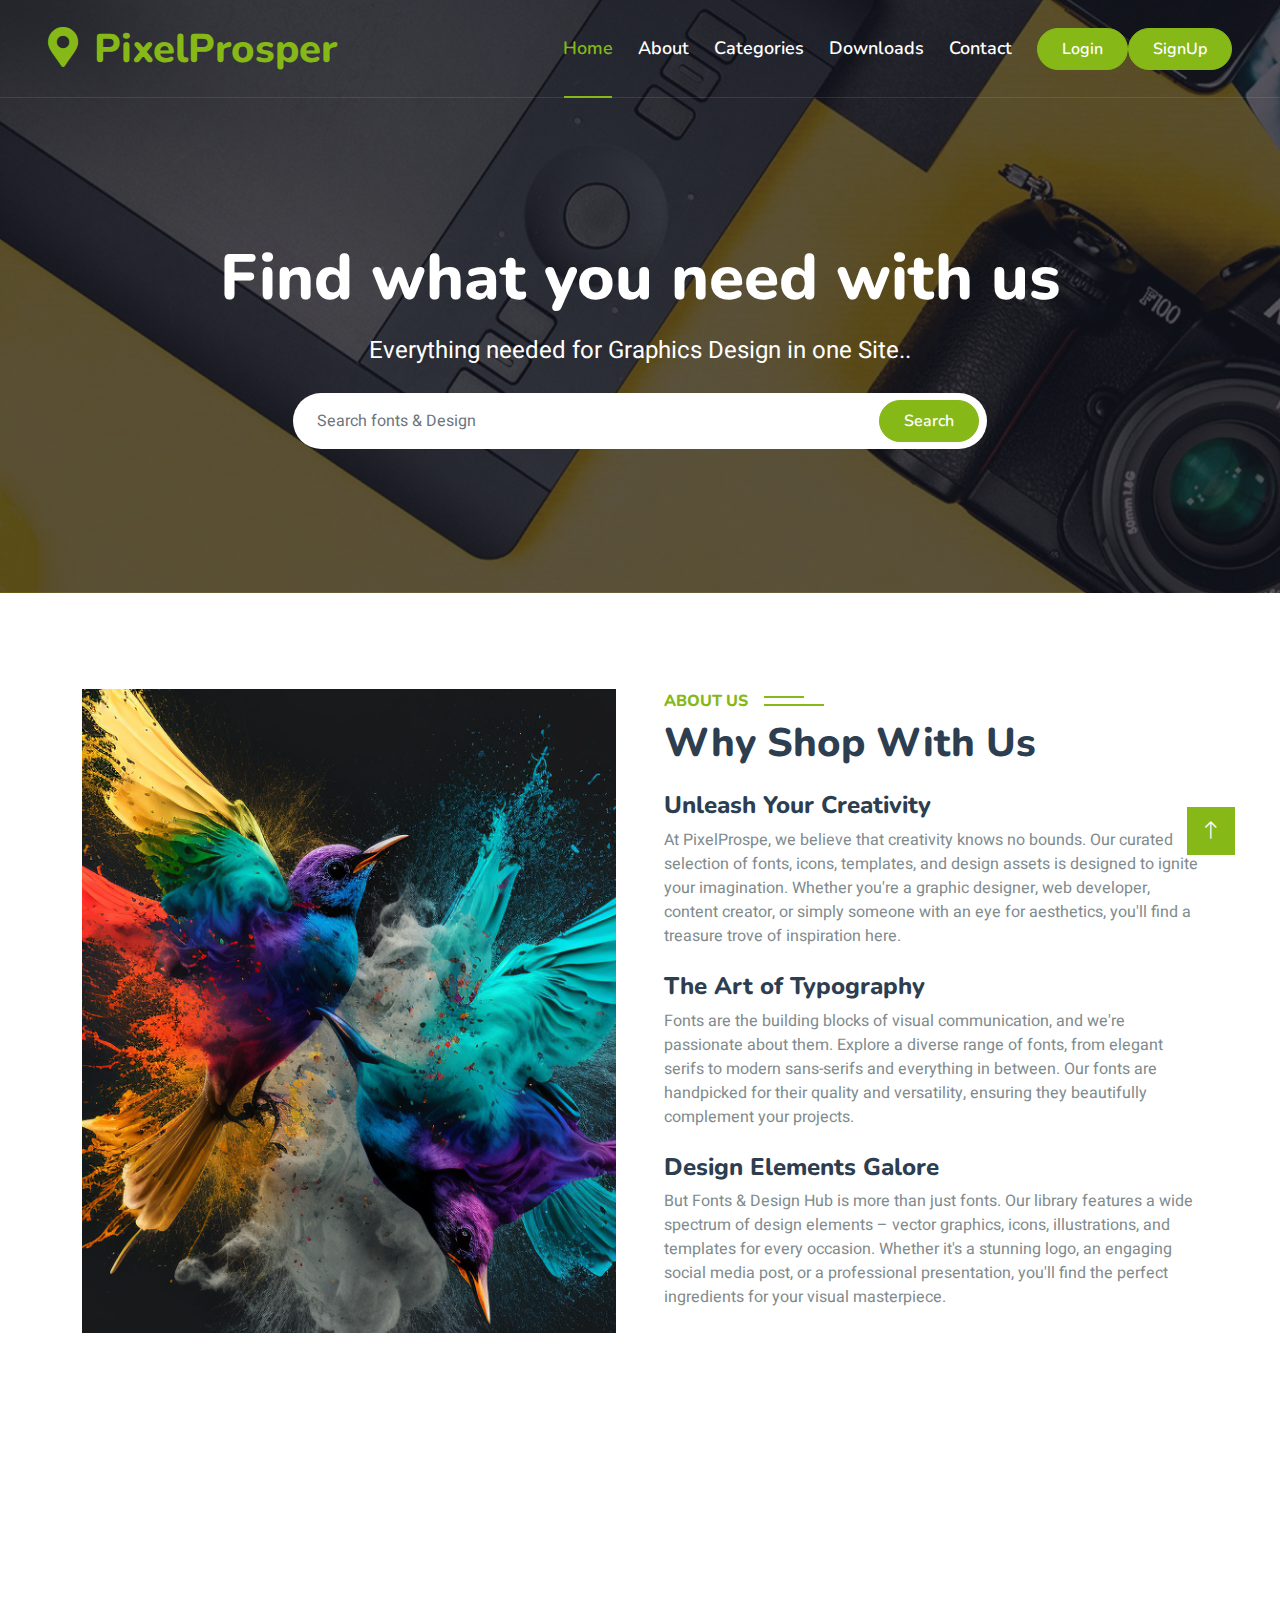
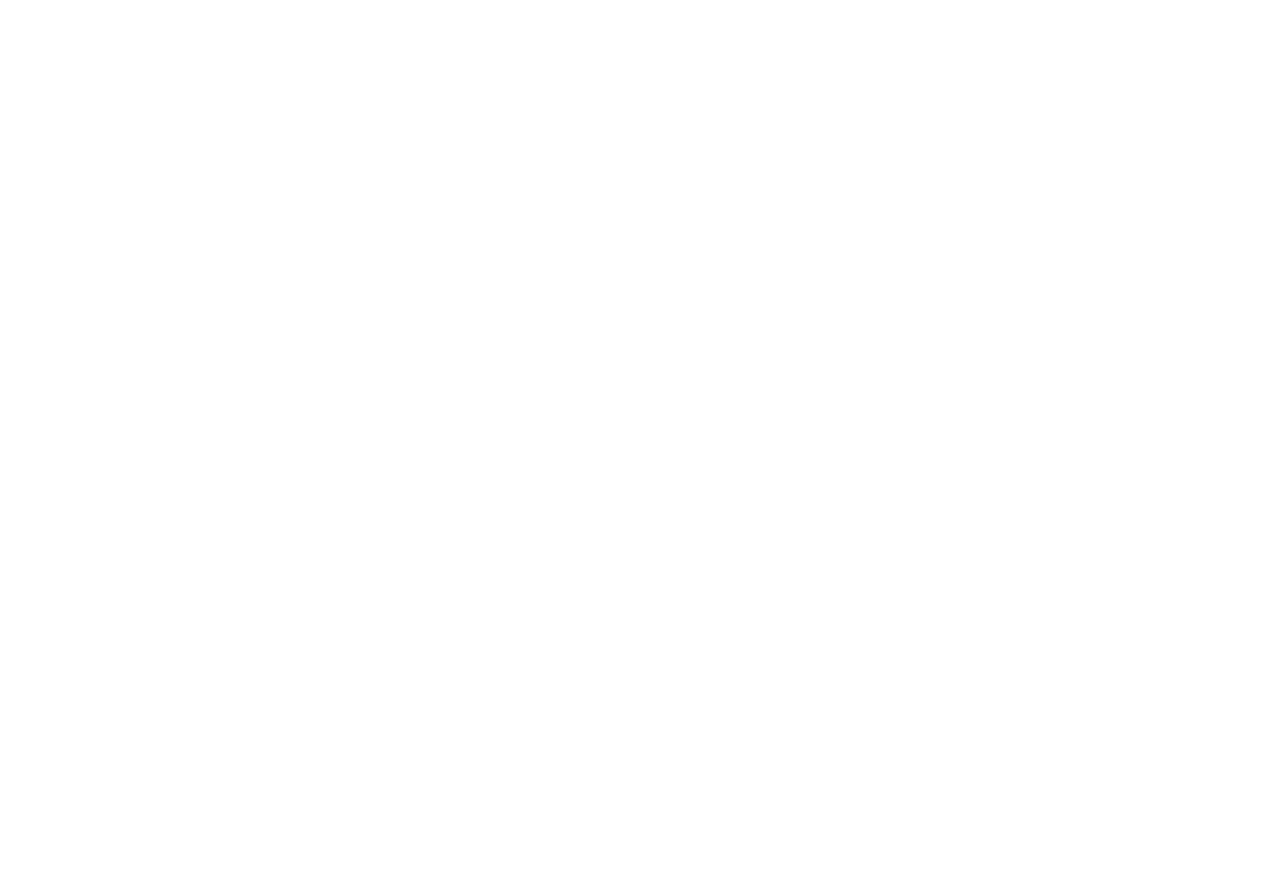
<file: Pixelprosper/Pixelprosper/about.html>
<!DOCTYPE html>
<html lang="en">

<head>
    <meta charset="utf-8">
    <title>PixelProsper</title>
    <meta content="width=device-width, initial-scale=1.0" name="viewport">
    <meta content="" name="keywords">
    <meta content="" name="description">

    <!-- Favicon -->
    <link href="img/favicon.ico" rel="icon">

    <!-- Google Web Fonts -->
    <link rel="preconnect" href="https://fonts.googleapis.com">
    <link rel="preconnect" href="https://fonts.gstatic.com" crossorigin>
    <link href="https://fonts.googleapis.com/css2?family=Heebo:wght@400;500;600&family=Nunito:wght@600;700;800&display=swap" rel="stylesheet">

    <!-- Icon Font Stylesheet -->
    <link href="https://cdnjs.cloudflare.com/ajax/libs/font-awesome/5.10.0/css/all.min.css" rel="stylesheet">
    <link href="https://cdn.jsdelivr.net/npm/bootstrap-icons@1.4.1/font/bootstrap-icons.css" rel="stylesheet">

    <!-- Libraries Stylesheet -->
    <link href="lib/animate/animate.min.css" rel="stylesheet">
    <link href="lib/owlcarousel/assets/owl.carousel.min.css" rel="stylesheet">
    <link href="lib/tempusdominus/css/tempusdominus-bootstrap-4.min.css" rel="stylesheet" />

    <!--Bootstrap Stylesheet -->
    <link href="css/bootstrap.min.css" rel="stylesheet">

    <!--Stylesheet -->
    <link href="css/style.css" rel="stylesheet">
</head>

<body>
    <!-- Spinner Start -->
    <div id="spinner" class="show bg-white position-fixed translate-middle w-100 vh-100 top-50 start-50 d-flex align-items-center justify-content-center">
        <div class="spinner-border text-primary" style="width: 3rem; height: 3rem;" role="status">
            <span class="sr-only">Loading...</span>
        </div>
    </div>
    <!-- Spinner End -->


       <!-- Navbar & Hero Start -->
       <div class="container-fluid position-relative p-0">
        <nav class="navbar navbar-expand-lg navbar-light px-4 px-lg-5 py-3 py-lg-0">
            <a href="index.html" class="navbar-brand p-0">
                <h1 class="text-primary m-0"><i class="fa fa-map-marker-alt me-3"></i>PixelProsper</h1>
                <!-- <img src="img/logo.png" alt="Logo"> -->
            </a>
            <button class="navbar-toggler" type="button" data-bs-toggle="collapse" data-bs-target="#navbarCollapse">
                <span class="fa fa-bars"></span>
            </button>
            <div class="collapse navbar-collapse" id="navbarCollapse">
                <div class="navbar-nav ms-auto py-0">
                    <a href="index.html" class="nav-item nav-link active">Home</a>
                    <a href="about.html" class="nav-item nav-link">About</a>
                    <a href="service.html" class="nav-item nav-link">Categories</a>
                    <a href="booking.html" class="nav-item nav-link">Downloads</a>
                    <a href="team.html" class="nav-item nav-link">Contact</a>
                </div>
                <a href="login.html" class="btn btn-primary rounded-pill py-2 px-4">Login</a>
                <a href="signup.html" class="btn btn-primary rounded-pill py-2 px-4">SignUp</a>
            </div>
        </nav>

        <div class="container-fluid bg-primary py-5 mb-5 hero-header">
            <div class="container py-5">
                <div class="row justify-content-center py-5">
                    <div class="col-lg-10 pt-lg-5 mt-lg-5 text-center">
                        <h1 class="display-3 text-white mb-3 animated slideInDown">Find what you need with us</h1>
                        <p class="fs-4 text-white mb-4 animated slideInDown">Everything needed for Graphics Design in one Site..</p>
                        <div class="position-relative w-75 mx-auto animated slideInDown">
                            <input class="form-control border-0 rounded-pill w-100 py-3 ps-4 pe-5" type="text" placeholder="Search fonts & Design">
                            <button type="button" class="btn btn-primary rounded-pill py-2 px-4 position-absolute top-0 end-0 me-2" style="margin-top: 7px;">Search</button>
                        </div>
                    </div>
                </div>
            </div>
        </div>
    </div>
    <!-- Navbar & Hero End -->

    <!-- About Start -->
    <div class="container-xxl py-5">
        <div class="container">
            <div class="row g-5">
                <div class="col-lg-6 wow fadeInUp" data-wow-delay="0.1s" style="min-height: 400px;">
                    <div class="position-relative h-100">
                        <img class="img-fluid position-absolute w-100 h-100" src="img/aboutus.png" alt="" style="object-fit: cover;">
                    </div>
                </div>
                <div class="col-lg-6 wow fadeInUp" data-wow-delay="0.3s">
                    <h6 class="section-title bg-white text-start text-primary pe-3">About Us</h6>
                    <h1 class="mb-4">Why Shop With Us</h1>

                    <h4>Unleash Your Creativity</h4>
                    <p class="mb-4">At PixelProspe, we believe that creativity knows no bounds. 
                        Our curated selection of fonts, icons, templates, and design assets is designed to ignite your imagination. 
                        Whether you're a graphic designer, web developer, content creator, or simply someone with an eye for aesthetics, 
                        you'll find a treasure trove of inspiration here.</p>

                    <h4>The Art of Typography</h4>
                    <p class="mb-4">Fonts are the building blocks of visual communication, and we're passionate about them. Explore a diverse range of fonts, 
                        from elegant serifs to modern sans-serifs and everything in between. Our fonts are handpicked for their quality and versatility, 
                        ensuring they beautifully complement your projects.</p>

                    <h4>Design Elements Galore</h4>
                    <p class="mb-4">But Fonts & Design Hub is more than just fonts. 
                        Our library features a wide spectrum of design elements – vector graphics, icons, illustrations, and templates for every occasion. 
                        Whether it's a stunning logo, an engaging social media post, or a professional presentation, 
                        you'll find the perfect ingredients for your visual masterpiece.</p>
                    
                </div>
            </div>
        </div>
    </div>
    <!-- About End -->


    <!-- Team Start -->
    <div class="container-xxl py-5">
        <div class="container">
            <div class="text-center wow fadeInUp" data-wow-delay="0.1s">
                <h6 class="section-title bg-white text-center text-primary px-3">PixelProspe Guide</h6>
                <h1 class="mb-5">Meet Our Guide</h1>
            </div>
            <div class="row g-4">
                <div class="col-lg-3 col-md-6 wow fadeInUp" data-wow-delay="0.1s">
                    <div class="team-item">
                        <div class="overflow-hidden">
                            <img class="img-fluid" src="img/team-5.jpg" alt="">
                        </div>
                        <div class="position-relative d-flex justify-content-center" style="margin-top: -19px;">
                            <a class="btn btn-square mx-1" href=""><i class="fab fa-facebook-f"></i></a>
                            <a class="btn btn-square mx-1" href=""><i class="fab fa-twitter"></i></a>
                            <a class="btn btn-square mx-1" href=""><i class="fab fa-instagram"></i></a>
                        </div>
                        <div class="text-center p-4">
                            <h5 class="mb-0">Niroshan Kasthuriarachchi</h5>
                            <small>Fonts Maker</small>
                        </div>
                    </div>
                </div>
                <div class="col-lg-3 col-md-6 wow fadeInUp" data-wow-delay="0.3s">
                    <div class="team-item">
                        <div class="overflow-hidden">
                            <img class="img-fluid" src="img/team-2.jpg" alt="">
                        </div>
                        <div class="position-relative d-flex justify-content-center" style="margin-top: -19px;">
                            <a class="btn btn-square mx-1" href=""><i class="fab fa-facebook-f"></i></a>
                            <a class="btn btn-square mx-1" href=""><i class="fab fa-twitter"></i></a>
                            <a class="btn btn-square mx-1" href=""><i class="fab fa-instagram"></i></a>
                        </div>
                        <div class="text-center p-4">
                            <h5 class="mb-0">Hansika Rajakaruna</h5>
                            <small>Content Write</small>
                        </div>
                    </div>
                </div>
                <div class="col-lg-3 col-md-6 wow fadeInUp" data-wow-delay="0.5s">
                    <div class="team-item">
                        <div class="overflow-hidden">
                            <img class="img-fluid" src="img/team-3.jpg" alt="">
                        </div>
                        <div class="position-relative d-flex justify-content-center" style="margin-top: -19px;">
                            <a class="btn btn-square mx-1" href=""><i class="fab fa-facebook-f"></i></a>
                            <a class="btn btn-square mx-1" href=""><i class="fab fa-twitter"></i></a>
                            <a class="btn btn-square mx-1" href=""><i class="fab fa-instagram"></i></a>
                        </div>
                        <div class="text-center p-4">
                            <h5 class="mb-0">Uditha Gaweeshana</h5>
                            <small>Professional Photographer</small>
                        </div>
                    </div>
                </div>
                <div class="col-lg-3 col-md-6 wow fadeInUp" data-wow-delay="0.7s">
                    <div class="team-item">
                        <div class="overflow-hidden">
                            <img class="img-fluid" src="img/team-6.jpg" alt="">
                        </div>
                        <div class="position-relative d-flex justify-content-center" style="margin-top: -19px;">
                            <a class="btn btn-square mx-1" href=""><i class="fab fa-facebook-f"></i></a>
                            <a class="btn btn-square mx-1" href=""><i class="fab fa-twitter"></i></a>
                            <a class="btn btn-square mx-1" href=""><i class="fab fa-instagram"></i></a>
                        </div>
                        <div class="text-center p-4">
                            <h5 class="mb-0">Sachintha Randula</h5>
                            <small>Software Developer</small>
                        </div>
                    </div>
                </div>
            </div>
        </div>
    </div>
    <!-- Team End -->
        

    <!-- Footer Start -->
    <div class="container-fluid bg-dark text-light footer pt-5 mt-5 wow fadeIn" data-wow-delay="0.1s">
        <div class="container py-5">
            <div class="row g-5">
                <div class="col-lg-3 col-md-6">
                    <h4 class="text-white mb-3">Company</h4>
                    <a class="btn btn-link" href="">About Us</a>
                    <a class="btn btn-link" href="">Contact Us</a>
                    <a class="btn btn-link" href="">Privacy Policy</a>
                    <a class="btn btn-link" href="">Terms & Condition</a>
                    <a class="btn btn-link" href="">FAQs & Help</a>
                </div>
                <div class="col-lg-3 col-md-6">
                    <h4 class="text-white mb-3">Contact</h4>
                    <p class="mb-2"><i class="fa fa-map-marker-alt me-3"></i>UWU, Passara Road,Badulla, Srilanka</p>
                    <p class="mb-2"><i class="fa fa-phone-alt me-3"></i>+94 70236985</p>
                    <p class="mb-2"><i class="fa fa-envelope me-3"></i>ict21000@std.uwu.sc.com</p>
                    <div class="d-flex pt-2">
                        <a class="btn btn-outline-light btn-social" href=""><i class="fab fa-twitter"></i></a>
                        <a class="btn btn-outline-light btn-social" href=""><i class="fab fa-facebook-f"></i></a>
                        <a class="btn btn-outline-light btn-social" href=""><i class="fab fa-youtube"></i></a>
                        <a class="btn btn-outline-light btn-social" href=""><i class="fab fa-linkedin-in"></i></a>
                    </div>
                </div>
                <div class="col-lg-3 col-md-6">
                    <h4 class="text-white mb-3">Gallery</h4>
                    <div class="row g-2 pt-2">
                        <div class="col-4">
                            <img class="img-fluid bg-light p-1" src="img/p5.png" alt="">
                        </div>
                        <div class="col-4">
                            <img class="img-fluid bg-light p-1" src="img/p8.png" alt="">
                        </div>
                        <div class="col-4">
                            <img class="img-fluid bg-light p-1" src="img/f3.png" alt="">
                        </div>
                        <div class="col-4">
                            <img class="img-fluid bg-light p-1" src="img/about.jpg" alt="">
                        </div>
                        <div class="col-4">
                            <img class="img-fluid bg-light p-1" src="img/f12.png" alt="">
                        </div>
                        <div class="col-4">
                            <img class="img-fluid bg-light p-1" src="img/booking.jpg" alt="">
                        </div>
                    </div>
                </div>
                <div class="col-lg-3 col-md-6">
                    <h4 class="text-white mb-3">Newsletter</h4>
                    <p>Stay Informed, Stay Inspired, and Stay Connected. Our newsletter is your gateway to a world of knowledge and creativity.</p>
                    <div class="position-relative mx-auto" style="max-width: 400px;">
                        <input class="form-control border-primary w-100 py-3 ps-4 pe-5" type="text" placeholder="Your email">
                        <button type="button" class="btn btn-primary py-2 position-absolute top-0 end-0 mt-2 me-2">SignUp</button>
                    </div>
                </div>
            </div>
        </div>
        <div class="container">
            <div class="copyright">
                <div class="row">
                    <div class="col-md-6 text-center text-md-start mb-3 mb-md-0">
                        &copy; <a class="border-bottom" href="#">PixelProspe</a>, All Right Reserved.

                        
                        Designed By <a class="border-bottom" href="https://web.facebook.com/profile.php?id=100004334747829">AEA</a>
                    </div>
                    <div class="col-md-6 text-center text-md-end">
                        <div class="footer-menu">
                            <a href="">Home</a>
                            <a href="">Cookies</a>
                            <a href="">Help</a>
                            <a href="">FQAs</a>
                        </div>
                    </div>
                </div>
            </div>
        </div>
    </div>
    <!-- Footer End -->


    <!-- Back to Top -->
    <a href="#" class="btn btn-lg btn-primary btn-lg-square back-to-top"><i class="bi bi-arrow-up"></i></a>


    <!-- JavaScript Libraries -->
    <script src="https://code.jquery.com/jquery-3.4.1.min.js"></script>
    <script src="https://cdn.jsdelivr.net/npm/bootstrap@5.0.0/dist/js/bootstrap.bundle.min.js"></script>
    <script src="lib/wow/wow.min.js"></script>
    <script src="lib/easing/easing.min.js"></script>
    <script src="lib/waypoints/waypoints.min.js"></script>
    <script src="lib/owlcarousel/owl.carousel.min.js"></script>
    <script src="lib/tempusdominus/js/moment.min.js"></script>
    <script src="lib/tempusdominus/js/moment-timezone.min.js"></script>
    <script src="lib/tempusdominus/js/tempusdominus-bootstrap-4.min.js"></script>

    <!--Javascript -->
    <script src="js/main.js"></script>
</body>

</html>
</file>
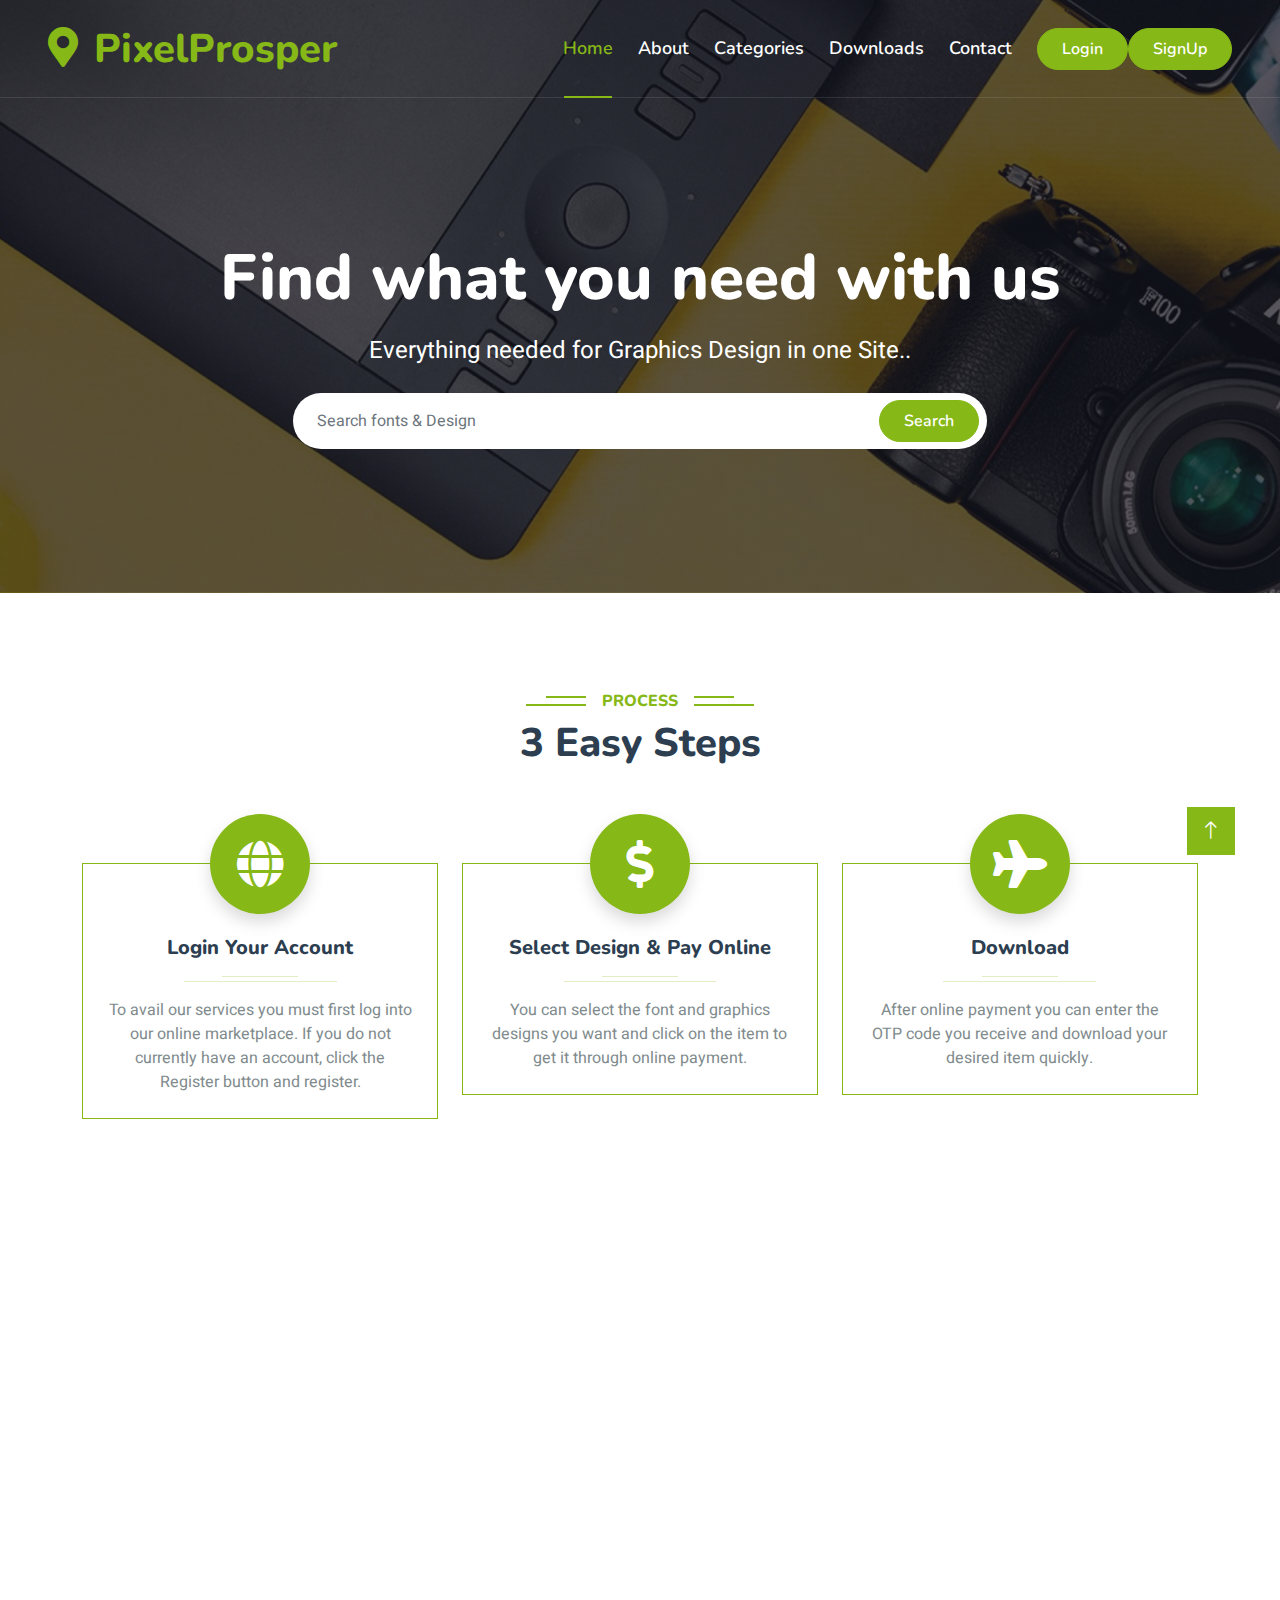
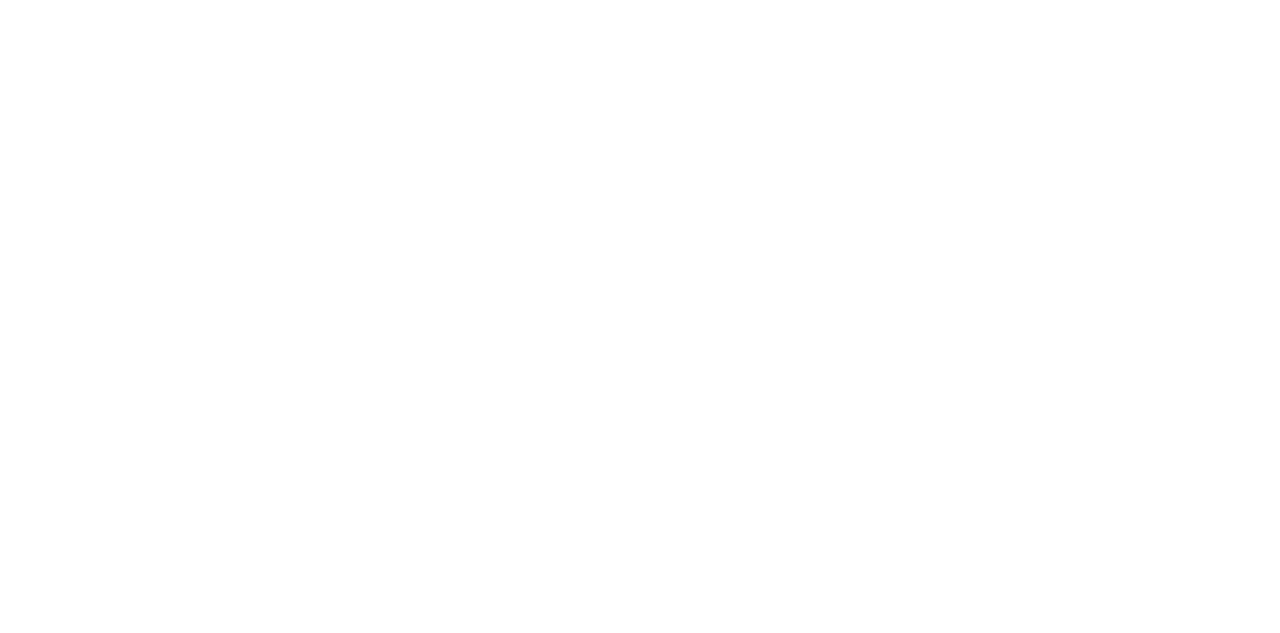
<file: Pixelprosper/Pixelprosper/booking.html>
<!DOCTYPE html>
<html lang="en">

<head>
    <meta charset="utf-8">
    <title>PixelProsper</title>
    <meta content="width=device-width, initial-scale=1.0" name="viewport">
    <meta content="" name="keywords">
    <meta content="" name="description">

    <!-- Favicon -->
    <link href="img/favicon.ico" rel="icon">

    <!-- Google Web Fonts -->
    <link rel="preconnect" href="https://fonts.googleapis.com">
    <link rel="preconnect" href="https://fonts.gstatic.com" crossorigin>
    <link href="https://fonts.googleapis.com/css2?family=Heebo:wght@400;500;600&family=Nunito:wght@600;700;800&display=swap" rel="stylesheet">

    <!-- Icon Font Stylesheet -->
    <link href="https://cdnjs.cloudflare.com/ajax/libs/font-awesome/5.10.0/css/all.min.css" rel="stylesheet">
    <link href="https://cdn.jsdelivr.net/npm/bootstrap-icons@1.4.1/font/bootstrap-icons.css" rel="stylesheet">

    <!-- Libraries Stylesheet -->
    <link href="lib/animate/animate.min.css" rel="stylesheet">
    <link href="lib/owlcarousel/assets/owl.carousel.min.css" rel="stylesheet">
    <link href="lib/tempusdominus/css/tempusdominus-bootstrap-4.min.css" rel="stylesheet" />

    <!--Bootstrap Stylesheet -->
    <link href="css/bootstrap.min.css" rel="stylesheet">

    <!-- Stylesheet -->
    <link href="css/style.css" rel="stylesheet">
</head>

<body>
    <!-- Spinner Start -->
    <div id="spinner" class="show bg-white position-fixed translate-middle w-100 vh-100 top-50 start-50 d-flex align-items-center justify-content-center">
        <div class="spinner-border text-primary" style="width: 3rem; height: 3rem;" role="status">
            <span class="sr-only">Loading...</span>
        </div>
    </div>
    <!-- Spinner End -->

        <!-- Navbar & Hero Start -->
        <div class="container-fluid position-relative p-0">
            <nav class="navbar navbar-expand-lg navbar-light px-4 px-lg-5 py-3 py-lg-0">
                <a href="index.html" class="navbar-brand p-0">
                    <h1 class="text-primary m-0"><i class="fa fa-map-marker-alt me-3"></i>PixelProsper</h1>
                    <!-- <img src="img/logo.png" alt="Logo"> -->
                </a>
                <button class="navbar-toggler" type="button" data-bs-toggle="collapse" data-bs-target="#navbarCollapse">
                    <span class="fa fa-bars"></span>
                </button>
                <div class="collapse navbar-collapse" id="navbarCollapse">
                    <div class="navbar-nav ms-auto py-0">
                        <a href="index.html" class="nav-item nav-link active">Home</a>
                        <a href="about.html" class="nav-item nav-link">About</a>
                        <a href="service.html" class="nav-item nav-link">Categories</a>
                        <a href="booking.html" class="nav-item nav-link">Downloads</a>
                        <a href="team.html" class="nav-item nav-link">Contact</a>
                    </div>
                    <a href="login.html" class="btn btn-primary rounded-pill py-2 px-4">Login</a>
                    <a href="signup.html" class="btn btn-primary rounded-pill py-2 px-4">SignUp</a>
                </div>
            </nav>
    
            <div class="container-fluid bg-primary py-5 mb-5 hero-header">
                <div class="container py-5">
                    <div class="row justify-content-center py-5">
                        <div class="col-lg-10 pt-lg-5 mt-lg-5 text-center">
                            <h1 class="display-3 text-white mb-3 animated slideInDown">Find what you need with us</h1>
                            <p class="fs-4 text-white mb-4 animated slideInDown">Everything needed for Graphics Design in one Site..</p>
                            <div class="position-relative w-75 mx-auto animated slideInDown">
                                <input class="form-control border-0 rounded-pill w-100 py-3 ps-4 pe-5" type="text" placeholder="Search fonts & Design">
                                <button type="button" class="btn btn-primary rounded-pill py-2 px-4 position-absolute top-0 end-0 me-2" style="margin-top: 7px;">Search</button>
                            </div>
                        </div>
                    </div>
                </div>
            </div>
        </div>
        <!-- Navbar & Hero End -->


    <!-- Process Start -->
    <div class="container-xxl py-5">
        <div class="container">
            <div class="text-center pb-4 wow fadeInUp" data-wow-delay="0.1s">
                <h6 class="section-title bg-white text-center text-primary px-3">Process</h6>
                <h1 class="mb-5">3 Easy Steps</h1>
            </div>
            <div class="row gy-5 gx-4 justify-content-center">
                <div class="col-lg-4 col-sm-6 text-center pt-4 wow fadeInUp" data-wow-delay="0.1s">
                    <div class="position-relative border border-primary pt-5 pb-4 px-4">
                        <div class="d-inline-flex align-items-center justify-content-center bg-primary rounded-circle position-absolute top-0 start-50 translate-middle shadow" style="width: 100px; height: 100px;">
                            <i class="fa fa-globe fa-3x text-white"></i>
                        </div>
                        <h5 class="mt-4">Login Your Account</h5>
                        <hr class="w-25 mx-auto bg-primary mb-1">
                        <hr class="w-50 mx-auto bg-primary mt-0">
                        <p class="mb-0">To avail our services you must first log into our online marketplace. If you do not currently have an account, click the Register button and register.</p>
                    </div>
                </div>
                <div class="col-lg-4 col-sm-6 text-center pt-4 wow fadeInUp" data-wow-delay="0.3s">
                    <div class="position-relative border border-primary pt-5 pb-4 px-4">
                        <div class="d-inline-flex align-items-center justify-content-center bg-primary rounded-circle position-absolute top-0 start-50 translate-middle shadow" style="width: 100px; height: 100px;">
                            <i class="fa fa-dollar-sign fa-3x text-white"></i>
                        </div>
                        <h5 class="mt-4">Select Design & Pay Online</h5>
                        <hr class="w-25 mx-auto bg-primary mb-1">
                        <hr class="w-50 mx-auto bg-primary mt-0">
                        <p class="mb-0">You can select the font and graphics designs you want and click on the item to get it through online payment.</p>
                    </div>
                </div>
                <div class="col-lg-4 col-sm-6 text-center pt-4 wow fadeInUp" data-wow-delay="0.5s">
                    <div class="position-relative border border-primary pt-5 pb-4 px-4">
                        <div class="d-inline-flex align-items-center justify-content-center bg-primary rounded-circle position-absolute top-0 start-50 translate-middle shadow" style="width: 100px; height: 100px;">
                            <i class="fa fa-plane fa-3x text-white"></i>
                        </div>
                        <h5 class="mt-4">Download</h5>
                        <hr class="w-25 mx-auto bg-primary mb-1">
                        <hr class="w-50 mx-auto bg-primary mt-0">
                        <p class="mb-0">After online payment you can enter the OTP code you receive and download your desired item quickly.</p>
                    </div>
                </div>
            </div>
        </div>
    </div>
    <!-- Process Start -->


    <!-- Booking Start -->
    <div class="container-xxl py-5 wow fadeInUp" data-wow-delay="0.1s">
        <div class="container">
            <div class="booking p-5">
                <div class="row g-5 align-items-center">
                    <div class="col-md-6 text-white">
                        <h6 class="text-white text-uppercase">Download</h6>
                        <h1 class="text-white mb-4">Online payment</h1>
                        <p class="mb-4">Online payment allows you to pay money via the internet. Buyers will use this type of payment when they purchase goods online or offline.</p>
                        <p class="mb-4">You can use different types of online payment methods, including debit/credit cards, wire transfers, net banking, and digital wallets.</p>
                        <a class="btn btn-outline-light py-3 px-5 mt-2" href="login.html">Login</a>
                    </div>
                    <div class="col-md-6">
                        <h1 class="text-white mb-4">Register Now</h1>
                        <form>
                            <div class="row g-3">
                                <div class="col-md-6">
                                    <div class="form-floating">
                                        <input type="text" class="form-control bg-transparent" id="name" placeholder="Your Name">
                                        <label for="name">Your Name</label>
                                    </div>
                                </div>
                                <div class="col-md-6">
                                    <div class="form-floating">
                                        <input type="email" class="form-control bg-transparent" id="email" placeholder="Your Email">
                                        <label for="email">Your Email</label>
                                    </div>
                                </div>
                                <div class="col-md-6">
                                    <div class="form-floating">
                                        <input type="email" class="form-control bg-transparent" id="Country" placeholder="Country">
                                        <label for="email">Country</label>
                                    </div>
                                </div>
                                <div class="col-md-6">
                                    <div class="form-floating">
                                        <input type="password" class="form-control bg-transparent" id="Password" placeholder="Password">
                                        <label for="password">Password</label>
                                    </div>
                                </div>
                                <div class="col-12">
                                    <div class="form-floating">
                                        <textarea class="form-control bg-transparent" placeholder="Special Request" id="message" style="height: 100px"></textarea>
                                        <label for="message">Special Request</label>
                                    </div>
                                </div>
                                <div class="col-12">
                                    <button class="btn btn-outline-light w-100 py-3" href="signup.html">Register Now</button>
                                </div>
                            </div>
                        </form>
                    </div>
                </div>
            </div>
        </div>
    </div>
    <!-- Booking Start -->
        

   <!-- Footer Start -->
   <div class="container-fluid bg-dark text-light footer pt-5 mt-5 wow fadeIn" data-wow-delay="0.1s">
    <div class="container py-5">
        <div class="row g-5">
            <div class="col-lg-3 col-md-6">
                <h4 class="text-white mb-3">Company</h4>
                <a class="btn btn-link" href="">About Us</a>
                <a class="btn btn-link" href="">Contact Us</a>
                <a class="btn btn-link" href="">Privacy Policy</a>
                <a class="btn btn-link" href="">Terms & Condition</a>
                <a class="btn btn-link" href="">FAQs & Help</a>
            </div>
            <div class="col-lg-3 col-md-6">
                <h4 class="text-white mb-3">Contact</h4>
                <p class="mb-2"><i class="fa fa-map-marker-alt me-3"></i>UWU, Passara Road,Badulla, Srilanka</p>
                <p class="mb-2"><i class="fa fa-phone-alt me-3"></i>+94 70236985</p>
                <p class="mb-2"><i class="fa fa-envelope me-3"></i>ict21000@std.uwu.sc.com</p>
                <div class="d-flex pt-2">
                    <a class="btn btn-outline-light btn-social" href=""><i class="fab fa-twitter"></i></a>
                    <a class="btn btn-outline-light btn-social" href=""><i class="fab fa-facebook-f"></i></a>
                    <a class="btn btn-outline-light btn-social" href=""><i class="fab fa-youtube"></i></a>
                    <a class="btn btn-outline-light btn-social" href=""><i class="fab fa-linkedin-in"></i></a>
                </div>
            </div>
            <div class="col-lg-3 col-md-6">
                <h4 class="text-white mb-3">Gallery</h4>
                <div class="row g-2 pt-2">
                    <div class="col-4">
                        <img class="img-fluid bg-light p-1" src="img/p5.png" alt="">
                    </div>
                    <div class="col-4">
                        <img class="img-fluid bg-light p-1" src="img/p8.png" alt="">
                    </div>
                    <div class="col-4">
                        <img class="img-fluid bg-light p-1" src="img/f3.png" alt="">
                    </div>
                    <div class="col-4">
                        <img class="img-fluid bg-light p-1" src="img/about.jpg" alt="">
                    </div>
                    <div class="col-4">
                        <img class="img-fluid bg-light p-1" src="img/f12.png" alt="">
                    </div>
                    <div class="col-4">
                        <img class="img-fluid bg-light p-1" src="img/booking.jpg" alt="">
                    </div>
                </div>
            </div>
            <div class="col-lg-3 col-md-6">
                <h4 class="text-white mb-3">Newsletter</h4>
                <p>Stay Informed, Stay Inspired, and Stay Connected. Our newsletter is your gateway to a world of knowledge and creativity.</p>
                <div class="position-relative mx-auto" style="max-width: 400px;">
                    <input class="form-control border-primary w-100 py-3 ps-4 pe-5" type="text" placeholder="Your email">
                    <button type="button" class="btn btn-primary py-2 position-absolute top-0 end-0 mt-2 me-2">SignUp</button>
                </div>
            </div>
        </div>
    </div>
    <div class="container">
        <div class="copyright">
            <div class="row">
                <div class="col-md-6 text-center text-md-start mb-3 mb-md-0">
                    &copy; <a class="border-bottom" href="#">PixelProspe</a>, All Right Reserved.

                    Designed By <a class="border-bottom" href="https://web.facebook.com/profile.php?id=100004334747829">AEA</a>
                </div>
                <div class="col-md-6 text-center text-md-end">
                    <div class="footer-menu">
                        <a href="">Home</a>
                        <a href="">Cookies</a>
                        <a href="">Help</a>
                        <a href="">FQAs</a>
                    </div>
                </div>
            </div>
        </div>
    </div>
</div>
<!-- Footer End -->


    <!-- Back to Top -->
    <a href="#" class="btn btn-lg btn-primary btn-lg-square back-to-top"><i class="bi bi-arrow-up"></i></a>


    <!-- JavaScript Libraries -->
    <script src="https://code.jquery.com/jquery-3.4.1.min.js"></script>
    <script src="https://cdn.jsdelivr.net/npm/bootstrap@5.0.0/dist/js/bootstrap.bundle.min.js"></script>
    <script src="lib/wow/wow.min.js"></script>
    <script src="lib/easing/easing.min.js"></script>
    <script src="lib/waypoints/waypoints.min.js"></script>
    <script src="lib/owlcarousel/owl.carousel.min.js"></script>
    <script src="lib/tempusdominus/js/moment.min.js"></script>
    <script src="lib/tempusdominus/js/moment-timezone.min.js"></script>
    <script src="lib/tempusdominus/js/tempusdominus-bootstrap-4.min.js"></script>

    <!--Javascript -->
    <script src="js/main.js"></script>
</body>

</html>
</file>
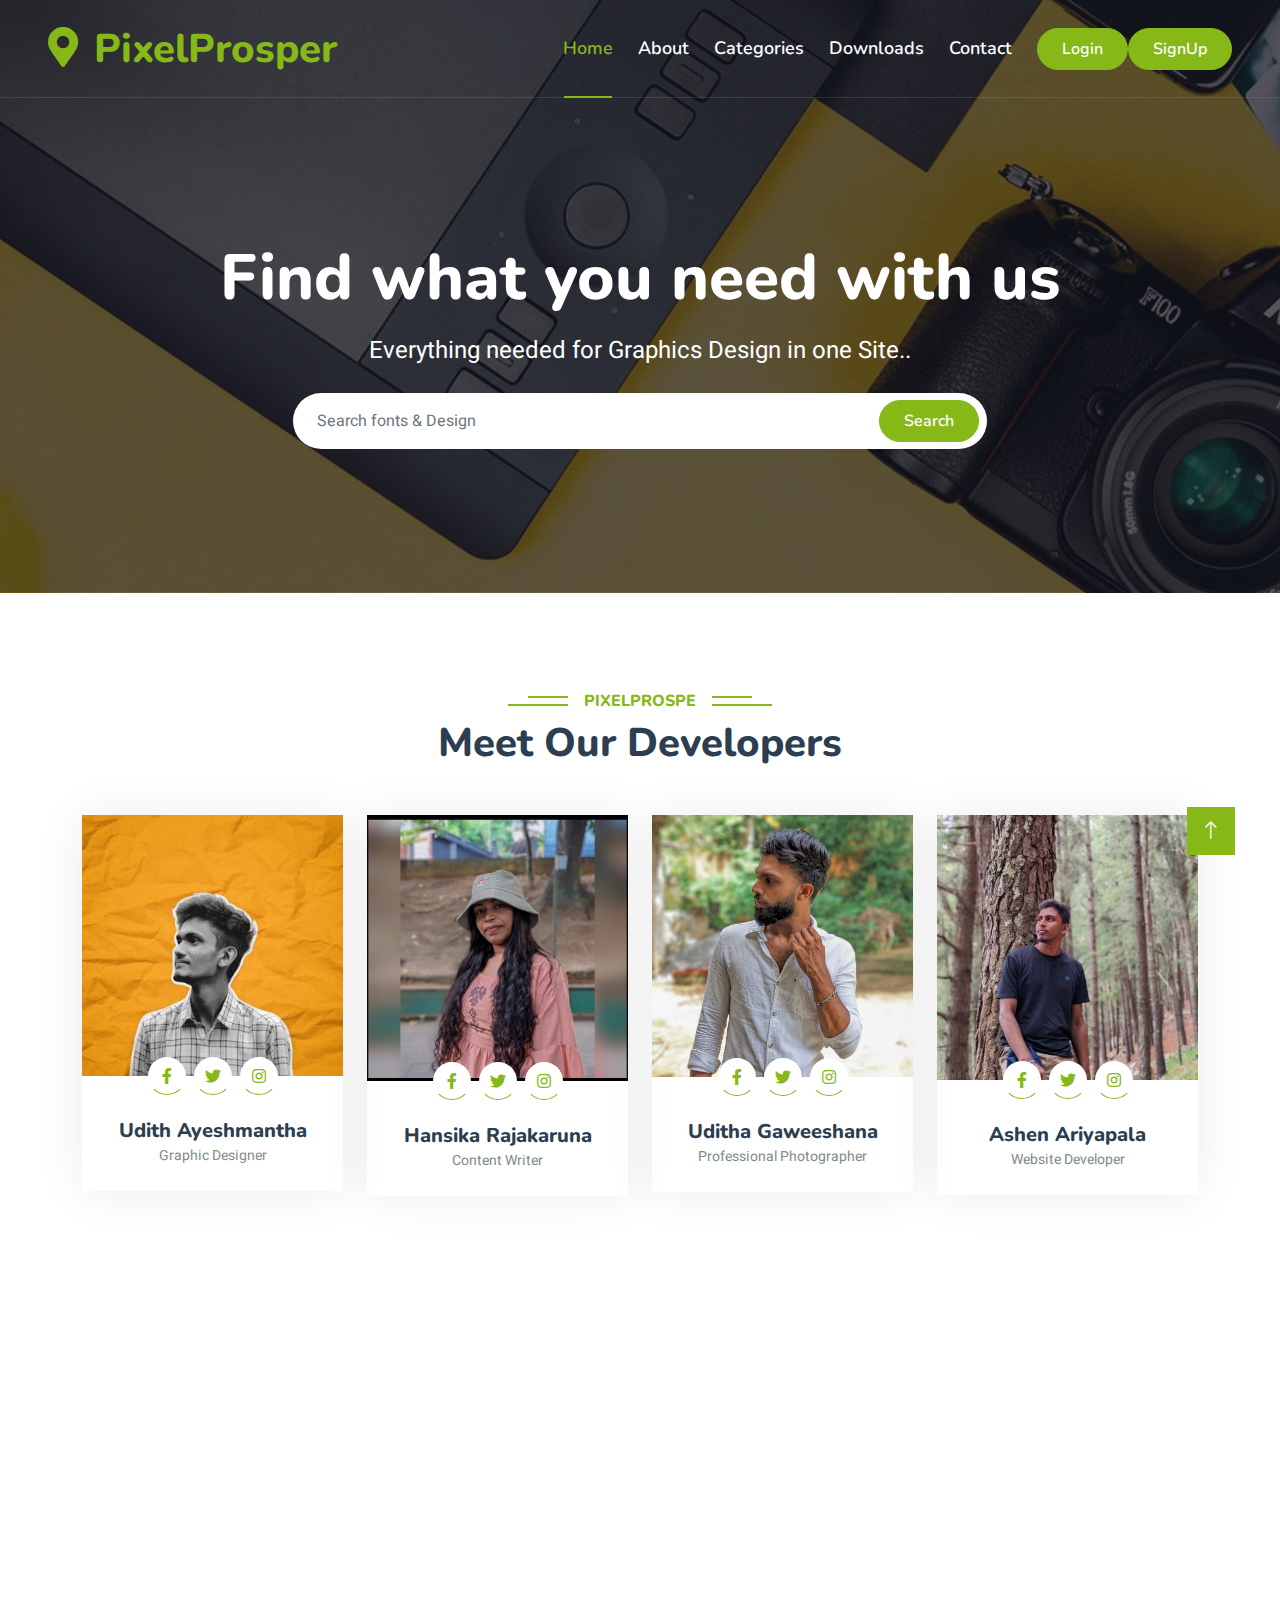
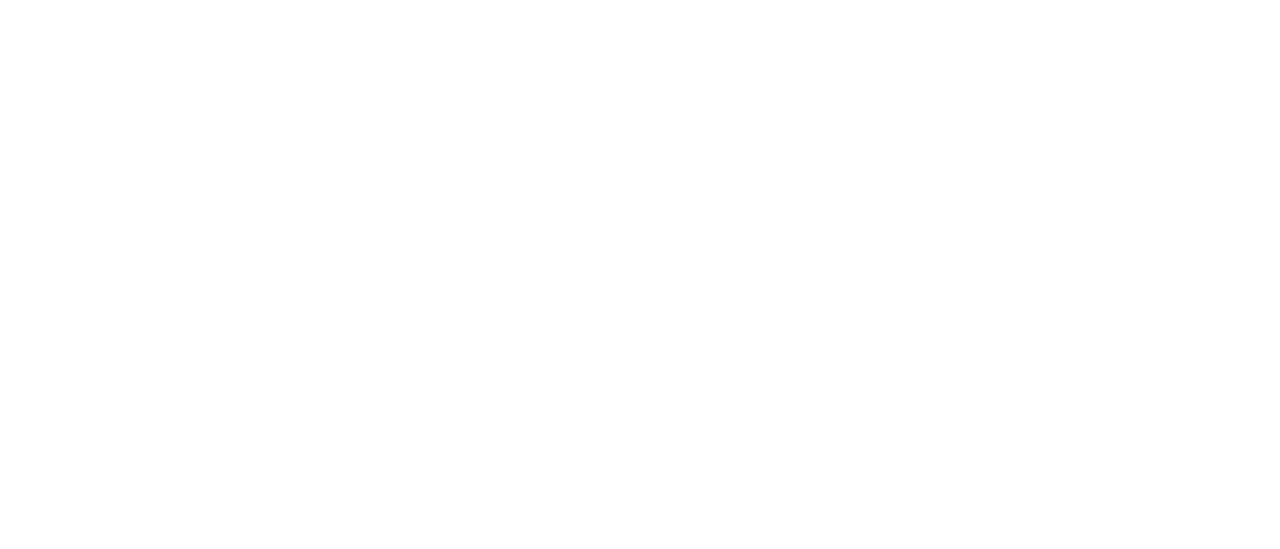
<file: Pixelprosper/Pixelprosper/team.html>
<!DOCTYPE html>
<html lang="en">

<head>
    <meta charset="utf-8">
    <title>PixelProsper</title>
    <meta content="width=device-width, initial-scale=1.0" name="viewport">
    <meta content="" name="keywords">
    <meta content="" name="description">

    <!-- Favicon -->
    <link href="img/favicon.ico" rel="icon">

    <!-- Google Web Fonts -->
    <link rel="preconnect" href="https://fonts.googleapis.com">
    <link rel="preconnect" href="https://fonts.gstatic.com" crossorigin>
    <link href="https://fonts.googleapis.com/css2?family=Heebo:wght@400;500;600&family=Nunito:wght@600;700;800&display=swap" rel="stylesheet">

    <!-- Icon Font Stylesheet -->
    <link href="https://cdnjs.cloudflare.com/ajax/libs/font-awesome/5.10.0/css/all.min.css" rel="stylesheet">
    <link href="https://cdn.jsdelivr.net/npm/bootstrap-icons@1.4.1/font/bootstrap-icons.css" rel="stylesheet">

    <!-- Libraries Stylesheet -->
    <link href="lib/animate/animate.min.css" rel="stylesheet">
    <link href="lib/owlcarousel/assets/owl.carousel.min.css" rel="stylesheet">
    <link href="lib/tempusdominus/css/tempusdominus-bootstrap-4.min.css" rel="stylesheet" />

    <!-- Bootstrap Stylesheet -->
    <link href="css/bootstrap.min.css" rel="stylesheet">

    <!-- Stylesheet -->
    <link href="css/style.css" rel="stylesheet">
</head>

<body>
    <!-- Spinner Start -->
    <div id="spinner" class="show bg-white position-fixed translate-middle w-100 vh-100 top-50 start-50 d-flex align-items-center justify-content-center">
        <div class="spinner-border text-primary" style="width: 3rem; height: 3rem;" role="status">
            <span class="sr-only">Loading...</span>
        </div>
    </div>
    <!-- Spinner End -->

        <!-- Navbar & Hero Start -->
    <div class="container-fluid position-relative p-0">
        <nav class="navbar navbar-expand-lg navbar-light px-4 px-lg-5 py-3 py-lg-0">
            <a href="index.html" class="navbar-brand p-0">
                <h1 class="text-primary m-0"><i class="fa fa-map-marker-alt me-3"></i>PixelProsper</h1>
                <!-- <img src="img/logo.png" alt="Logo"> -->
            </a>
            <button class="navbar-toggler" type="button" data-bs-toggle="collapse" data-bs-target="#navbarCollapse">
                <span class="fa fa-bars"></span>
            </button>
            <div class="collapse navbar-collapse" id="navbarCollapse">
                <div class="navbar-nav ms-auto py-0">
                    <a href="index.html" class="nav-item nav-link active">Home</a>
                    <a href="about.html" class="nav-item nav-link">About</a>
                    <a href="service.html" class="nav-item nav-link">Categories</a>
                    <a href="booking.html" class="nav-item nav-link">Downloads</a>
                    <a href="team.html" class="nav-item nav-link">Contact</a>
                </div>
                <a href="login.html" class="btn btn-primary rounded-pill py-2 px-4">Login</a>
                <a href="signup.html" class="btn btn-primary rounded-pill py-2 px-4">SignUp</a>
            </div>
        </nav>

        <div class="container-fluid bg-primary py-5 mb-5 hero-header">
            <div class="container py-5">
                <div class="row justify-content-center py-5">
                    <div class="col-lg-10 pt-lg-5 mt-lg-5 text-center">
                        <h1 class="display-3 text-white mb-3 animated slideInDown">Find what you need with us</h1>
                        <p class="fs-4 text-white mb-4 animated slideInDown">Everything needed for Graphics Design in one Site..</p>
                        <div class="position-relative w-75 mx-auto animated slideInDown">
                            <input class="form-control border-0 rounded-pill w-100 py-3 ps-4 pe-5" type="text" placeholder="Search fonts & Design">
                            <button type="button" class="btn btn-primary rounded-pill py-2 px-4 position-absolute top-0 end-0 me-2" style="margin-top: 7px;">Search</button>
                        </div>
                    </div>
                </div>
            </div>
        </div>
    </div>
    <!-- Navbar & Hero End -->


    <!-- Team Start -->
    <div class="container-xxl py-5">
        <div class="container">
            <div class="text-center wow fadeInUp" data-wow-delay="0.1s">
                <h6 class="section-title bg-white text-center text-primary px-3">PixelProspe</h6>
                <h1 class="mb-5">Meet Our Developers</h1>
            </div>
            <div class="row g-4">
                <div class="col-lg-3 col-md-6 wow fadeInUp" data-wow-delay="0.1s">
                    <div class="team-item">
                        <div class="overflow-hidden">
                            <img class="img-fluid" src="img/team-1.jpg" alt="">
                        </div>
                        <div class="position-relative d-flex justify-content-center" style="margin-top: -19px;">
                            <a class="btn btn-square mx-1" href=""><i class="fab fa-facebook-f"></i></a>
                            <a class="btn btn-square mx-1" href=""><i class="fab fa-twitter"></i></a>
                            <a class="btn btn-square mx-1" href=""><i class="fab fa-instagram"></i></a>
                        </div>
                        <div class="text-center p-4">
                            <h5 class="mb-0">Udith Ayeshmantha</h5>
                            <small>Graphic Designer</small>
                        </div>
                    </div>
                </div>
                <div class="col-lg-3 col-md-6 wow fadeInUp" data-wow-delay="0.3s">
                    <div class="team-item">
                        <div class="overflow-hidden">
                            <img class="img-fluid" src="img/team-2.jpg" alt="">
                        </div>
                        <div class="position-relative d-flex justify-content-center" style="margin-top: -19px;">
                            <a class="btn btn-square mx-1" href=""><i class="fab fa-facebook-f"></i></a>
                            <a class="btn btn-square mx-1" href=""><i class="fab fa-twitter"></i></a>
                            <a class="btn btn-square mx-1" href=""><i class="fab fa-instagram"></i></a>
                        </div>
                        <div class="text-center p-4">
                            <h5 class="mb-0">Hansika Rajakaruna</h5>
                            <small>Content Writer</small>
                        </div>
                    </div>
                </div>
                <div class="col-lg-3 col-md-6 wow fadeInUp" data-wow-delay="0.5s">
                    <div class="team-item">
                        <div class="overflow-hidden">
                            <img class="img-fluid" src="img/team-3.jpg" alt="">
                        </div>
                        <div class="position-relative d-flex justify-content-center" style="margin-top: -19px;">
                            <a class="btn btn-square mx-1" href=""><i class="fab fa-facebook-f"></i></a>
                            <a class="btn btn-square mx-1" href=""><i class="fab fa-twitter"></i></a>
                            <a class="btn btn-square mx-1" href=""><i class="fab fa-instagram"></i></a>
                        </div>
                        <div class="text-center p-4">
                            <h5 class="mb-0">Uditha Gaweeshana</h5>
                            <small>Professional Photographer</small>
                        </div>
                    </div>
                </div>
                <div class="col-lg-3 col-md-6 wow fadeInUp" data-wow-delay="0.7s">
                    <div class="team-item">
                        <div class="overflow-hidden">
                            <img class="img-fluid" src="img/team-4.jpg" alt="">
                        </div>
                        <div class="position-relative d-flex justify-content-center" style="margin-top: -19px;">
                            <a class="btn btn-square mx-1" href=""><i class="fab fa-facebook-f"></i></a>
                            <a class="btn btn-square mx-1" href=""><i class="fab fa-twitter"></i></a>
                            <a class="btn btn-square mx-1" href=""><i class="fab fa-instagram"></i></a>
                        </div>
                        <div class="text-center p-4">
                            <h5 class="mb-0">Ashen Ariyapala</h5>
                            <small>Website Developer</small>
                        </div>
                    </div>
                </div>
                <div class="col-lg-3 col-md-6 wow fadeInUp" data-wow-delay="0.1s">
                    <div class="team-item">
                        <div class="overflow-hidden">
                            <img class="img-fluid" src="img/team-5.jpg" alt="">
                        </div>
                        <div class="position-relative d-flex justify-content-center" style="margin-top: -19px;">
                            <a class="btn btn-square mx-1" href=""><i class="fab fa-facebook-f"></i></a>
                            <a class="btn btn-square mx-1" href=""><i class="fab fa-twitter"></i></a>
                            <a class="btn btn-square mx-1" href=""><i class="fab fa-instagram"></i></a>
                        </div>
                        <div class="text-center p-4">
                            <h5 class="mb-0">Niroshan Kasthuriarachchi</h5>
                            <small>Fonts Maker</small>
                        </div>
                    </div>
                </div>
                <div class="col-lg-3 col-md-6 wow fadeInUp" data-wow-delay="0.3s">
                    <div class="team-item">
                        <div class="overflow-hidden">
                            <img class="img-fluid" src="img/team-6.jpg" alt="">
                        </div>
                        <div class="position-relative d-flex justify-content-center" style="margin-top: -19px;">
                            <a class="btn btn-square mx-1" href=""><i class="fab fa-facebook-f"></i></a>
                            <a class="btn btn-square mx-1" href=""><i class="fab fa-twitter"></i></a>
                            <a class="btn btn-square mx-1" href=""><i class="fab fa-instagram"></i></a>
                        </div>
                        <div class="text-center p-4">
                            <h5 class="mb-0">Sachintha Randula</h5>
                            <small>Software Developer</small>
                        </div>
                    </div>
                </div>
            </div>
        </div>
    </div>
    <!-- Team End -->
        

   <!-- Footer Start -->
   <div class="container-fluid bg-dark text-light footer pt-5 mt-5 wow fadeIn" data-wow-delay="0.1s">
    <div class="container py-5">
        <div class="row g-5">
            <div class="col-lg-3 col-md-6">
                <h4 class="text-white mb-3">Company</h4>
                <a class="btn btn-link" href="">About Us</a>
                <a class="btn btn-link" href="">Contact Us</a>
                <a class="btn btn-link" href="">Privacy Policy</a>
                <a class="btn btn-link" href="">Terms & Condition</a>
                <a class="btn btn-link" href="">FAQs & Help</a>
            </div>
            <div class="col-lg-3 col-md-6">
                <h4 class="text-white mb-3">Contact</h4>
                <p class="mb-2"><i class="fa fa-map-marker-alt me-3"></i>UWU, Passara Road,Badulla, Srilanka</p>
                <p class="mb-2"><i class="fa fa-phone-alt me-3"></i>+94 70236985</p>
                <p class="mb-2"><i class="fa fa-envelope me-3"></i>ict21000@std.uwu.sc.com</p>
                <div class="d-flex pt-2">
                    <a class="btn btn-outline-light btn-social" href=""><i class="fab fa-twitter"></i></a>
                    <a class="btn btn-outline-light btn-social" href=""><i class="fab fa-facebook-f"></i></a>
                    <a class="btn btn-outline-light btn-social" href=""><i class="fab fa-youtube"></i></a>
                    <a class="btn btn-outline-light btn-social" href=""><i class="fab fa-linkedin-in"></i></a>
                </div>
            </div>
            <div class="col-lg-3 col-md-6">
                <h4 class="text-white mb-3">Gallery</h4>
                <div class="row g-2 pt-2">
                    <div class="col-4">
                        <img class="img-fluid bg-light p-1" src="img/p5.png" alt="">
                    </div>
                    <div class="col-4">
                        <img class="img-fluid bg-light p-1" src="img/p8.png" alt="">
                    </div>
                    <div class="col-4">
                        <img class="img-fluid bg-light p-1" src="img/f3.png" alt="">
                    </div>
                    <div class="col-4">
                        <img class="img-fluid bg-light p-1" src="img/about.jpg" alt="">
                    </div>
                    <div class="col-4">
                        <img class="img-fluid bg-light p-1" src="img/f12.png" alt="">
                    </div>
                    <div class="col-4">
                        <img class="img-fluid bg-light p-1" src="img/booking.jpg" alt="">
                    </div>
                </div>
            </div>
            <div class="col-lg-3 col-md-6">
                <h4 class="text-white mb-3">Newsletter</h4>
                <p>Stay Informed, Stay Inspired, and Stay Connected. Our newsletter is your gateway to a world of knowledge and creativity.</p>
                <div class="position-relative mx-auto" style="max-width: 400px;">
                    <input class="form-control border-primary w-100 py-3 ps-4 pe-5" type="text" placeholder="Your email">
                    <button type="button" class="btn btn-primary py-2 position-absolute top-0 end-0 mt-2 me-2">SignUp</button>
                </div>
            </div>
        </div>
    </div>
    <div class="container">
        <div class="copyright">
            <div class="row">
                <div class="col-md-6 text-center text-md-start mb-3 mb-md-0">
                    &copy; <a class="border-bottom" href="#">PixelProspe</a>, All Right Reserved.

                    Designed By <a class="border-bottom" href="https://web.facebook.com/profile.php?id=100004334747829">AEA</a>
                </div>
                <div class="col-md-6 text-center text-md-end">
                    <div class="footer-menu">
                        <a href="">Home</a>
                        <a href="">Cookies</a>
                        <a href="">Help</a>
                        <a href="">FQAs</a>
                    </div>
                </div>
            </div>
        </div>
    </div>
</div>
<!-- Footer End -->

    <!-- Back to Top -->
    <a href="#" class="btn btn-lg btn-primary btn-lg-square back-to-top"><i class="bi bi-arrow-up"></i></a>


    <!-- JavaScript Libraries -->
    <script src="https://code.jquery.com/jquery-3.4.1.min.js"></script>
    <script src="https://cdn.jsdelivr.net/npm/bootstrap@5.0.0/dist/js/bootstrap.bundle.min.js"></script>
    <script src="lib/wow/wow.min.js"></script>
    <script src="lib/easing/easing.min.js"></script>
    <script src="lib/waypoints/waypoints.min.js"></script>
    <script src="lib/owlcarousel/owl.carousel.min.js"></script>
    <script src="lib/tempusdominus/js/moment.min.js"></script>
    <script src="lib/tempusdominus/js/moment-timezone.min.js"></script>
    <script src="lib/tempusdominus/js/tempusdominus-bootstrap-4.min.js"></script>

    <!-- Javascript -->
    <script src="js/main.js"></script>
</body>

</html>
</file>
<file: Pixelprosper/Pixelprosper/css/style.css>
:root {
    --primary: #86B817;
    --secondary: #FE8800;
    --light: #F5F5F5;
    --dark: #14141F;
}

.fw-medium {
    font-weight: 600 !important;
}

.fw-semi-bold {
    font-weight: 700 !important;
}

.back-to-top {
    position: fixed;
    display: none;
    right: 45px;
    bottom: 45px;
    z-index: 99;
}


/*** Spinner ***/
#spinner {
    opacity: 0;
    visibility: hidden;
    transition: opacity .5s ease-out, visibility 0s linear .5s;
    z-index: 99999;
}

#spinner.show {
    transition: opacity .5s ease-out, visibility 0s linear 0s;
    visibility: visible;
    opacity: 1;
}


/*** Button ***/
.btn {
    font-family: 'Nunito', sans-serif;
    font-weight: 600;
    transition: .5s;
}

.btn.btn-primary,
.btn.btn-secondary {
    color: #FFFFFF;
}

.btn-square {
    width: 38px;
    height: 38px;
}

.btn-sm-square {
    width: 32px;
    height: 32px;
}

.btn-lg-square {
    width: 48px;
    height: 48px;
}

.btn-square,
.btn-sm-square,
.btn-lg-square {
    padding: 0;
    display: flex;
    align-items: center;
    justify-content: center;
    font-weight: normal;
    border-radius: 0px;
}


/*** Navbar ***/
.navbar-light .navbar-nav .nav-link {
    font-family: 'Nunito', sans-serif;
    position: relative;
    margin-right: 25px;
    padding: 35px 0;
    color: #FFFFFF !important;
    font-size: 18px;
    font-weight: 600;
    outline: none;
    transition: .5s;
}

.sticky-top.navbar-light .navbar-nav .nav-link {
    padding: 20px 0;
    color: var(--dark) !important;
}

.navbar-light .navbar-nav .nav-link:hover,
.navbar-light .navbar-nav .nav-link.active {
    color: var(--primary) !important;
}

.navbar-light .navbar-brand img {
    max-height: 60px;
    transition: .5s;
}

.sticky-top.navbar-light .navbar-brand img {
    max-height: 45px;
}

@media (max-width: 991.98px) {
    .sticky-top.navbar-light {
        position: relative;
        background: #FFFFFF;
    }

    .navbar-light .navbar-collapse {
        margin-top: 15px;
        border-top: 1px solid #DDDDDD;
    }

    .navbar-light .navbar-nav .nav-link,
    .sticky-top.navbar-light .navbar-nav .nav-link {
        padding: 10px 0;
        margin-left: 0;
        color: var(--dark) !important;
    }

    .navbar-light .navbar-brand img {
        max-height: 45px;
    }
}

@media (min-width: 992px) {
    .navbar-light {
        position: absolute;
        width: 100%;
        top: 0;
        left: 0;
        border-bottom: 1px solid rgba(256, 256, 256, .1);
        z-index: 999;
    }
    
    .sticky-top.navbar-light {
        position: fixed;
        background: #FFFFFF;
    }

    .navbar-light .navbar-nav .nav-link::before {
        position: absolute;
        content: "";
        width: 0;
        height: 2px;
        bottom: -1px;
        left: 50%;
        background: var(--primary);
        transition: .5s;
    }

    .navbar-light .navbar-nav .nav-link:hover::before,
    .navbar-light .navbar-nav .nav-link.active::before {
        width: calc(100% - 2px);
        left: 1px;
    }

    .navbar-light .navbar-nav .nav-link.nav-contact::before {
        display: none;
    }
}


/*** Hero Header ***/
.hero-header {
    background: linear-gradient(rgba(20, 20, 31, .7), rgba(20, 20, 31, .7)), url(../img/bg-hero.jpg);
    background-position: center center;
    background-repeat: no-repeat;
    background-size: cover;
}

.breadcrumb-item + .breadcrumb-item::before {
    color: rgba(255, 255, 255, .5);
}


/*** Section Title ***/
.section-title {
    position: relative;
    display: inline-block;
    text-transform: uppercase;
}

.section-title::before {
    position: absolute;
    content: "";
    width: calc(100% + 80px);
    height: 2px;
    top: 4px;
    left: -40px;
    background: var(--primary);
    z-index: -1;
}

.section-title::after {
    position: absolute;
    content: "";
    width: calc(100% + 120px);
    height: 2px;
    bottom: 5px;
    left: -60px;
    background: var(--primary);
    z-index: -1;
}

.section-title.text-start::before {
    width: calc(100% + 40px);
    left: 0;
}

.section-title.text-start::after {
    width: calc(100% + 60px);
    left: 0;
}


/*** Service ***/
.service-item {
    box-shadow: 0 0 45px rgba(0, 0, 0, .08);
    transition: .5s;
}

.service-item:hover {
    background: var(--primary);
}

.service-item * {
    transition: .5s;
}

.service-item:hover * {
    color: var(--light) !important;
}


/*** Destination ***/
.destination img {
    transition: .5s;
}

.destination a:hover img {
    transform: scale(1.1);
}


/*** Package ***/
.package-item {
    box-shadow: 0 0 45px rgba(0, 0, 0, .08);
}

.package-item img {
    transition: .5s;
}

.package-item:hover img {
    transform: scale(1.1);
}


/*** Booking ***/
.booking {
    background: linear-gradient(rgba(15, 23, 43, .7), rgba(15, 23, 43, .7)), url(../img/booking.jpg);
    background-position: center center;
    background-repeat: no-repeat;
    background-size: cover;
}


/*** Team ***/
.team-item {
    box-shadow: 0 0 45px rgba(0, 0, 0, .08);
}

.team-item img {
    transition: .5s;
}

.team-item:hover img {
    transform: scale(1.1);
}

.team-item .btn {
    background: #FFFFFF;
    color: var(--primary);
    border-radius: 20px;
    border-bottom: 1px solid var(--primary);
}

.team-item .btn:hover {
    background: var(--primary);
    color: #FFFFFF;
}


/*** Testimonial ***/
.testimonial-carousel::before {
    position: absolute;
    content: "";
    top: 0;
    left: 0;
    height: 100%;
    width: 0;
    background: linear-gradient(to right, rgba(255, 255, 255, 1) 0%, rgba(255, 255, 255, 0) 100%);
    z-index: 1;
}

.testimonial-carousel::after {
    position: absolute;
    content: "";
    top: 0;
    right: 0;
    height: 100%;
    width: 0;
    background: linear-gradient(to left, rgba(255, 255, 255, 1) 0%, rgba(255, 255, 255, 0) 100%);
    z-index: 1;
}

@media (min-width: 768px) {
    .testimonial-carousel::before,
    .testimonial-carousel::after {
        width: 200px;
    }
}

@media (min-width: 992px) {
    .testimonial-carousel::before,
    .testimonial-carousel::after {
        width: 300px;
    }
}

.testimonial-carousel .owl-item .testimonial-item,
.testimonial-carousel .owl-item.center .testimonial-item * {
    transition: .5s;
}

.testimonial-carousel .owl-item.center .testimonial-item {
    background: var(--primary) !important;
    border-color: var(--primary) !important;
}

.testimonial-carousel .owl-item.center .testimonial-item * {
    color: #FFFFFF !important;
}

.testimonial-carousel .owl-dots {
    margin-top: 24px;
    display: flex;
    align-items: flex-end;
    justify-content: center;
}

.testimonial-carousel .owl-dot {
    position: relative;
    display: inline-block;
    margin: 0 5px;
    width: 15px;
    height: 15px;
    border: 1px solid #CCCCCC;
    border-radius: 15px;
    transition: .5s;
}

.testimonial-carousel .owl-dot.active {
    background: var(--primary);
    border-color: var(--primary);
}


/*** Footer ***/
.footer .btn.btn-social {
    margin-right: 5px;
    width: 35px;
    height: 35px;
    display: flex;
    align-items: center;
    justify-content: center;
    color: var(--light);
    font-weight: normal;
    border: 1px solid #FFFFFF;
    border-radius: 35px;
    transition: .3s;
}

.footer .btn.btn-social:hover {
    color: var(--primary);
}

.footer .btn.btn-link {
    display: block;
    margin-bottom: 5px;
    padding: 0;
    text-align: left;
    color: #FFFFFF;
    font-size: 15px;
    font-weight: normal;
    text-transform: capitalize;
    transition: .3s;
}

.footer .btn.btn-link::before {
    position: relative;
    content: "\f105";
    font-family: "Font Awesome 5 Free";
    font-weight: 900;
    margin-right: 10px;
}

.footer .btn.btn-link:hover {
    letter-spacing: 1px;
    box-shadow: none;
}

.footer .copyright {
    padding: 25px 0;
    font-size: 15px;
    border-top: 1px solid rgba(256, 256, 256, .1);
}

.footer .copyright a {
    color: var(--light);
}

.footer .footer-menu a {
    margin-right: 15px;
    padding-right: 15px;
    border-right: 1px solid rgba(255, 255, 255, .1);
}

.footer .footer-menu a:last-child {
    margin-right: 0;
    padding-right: 0;
    border-right: none;
}

/* Login page */

.wrapper {
    position: relative;
    width: 400px;
    height: 440px;
    background: transparent;
    border: 2px solid rgba(255, 255, 255, .5);
    border-radius: 20px;
    backdrop-filter: blur(20px);
    box-shadow: 0 0 30px rgba(0, 0, 0, .5);
    display: flex;
    justify-content: center;
    align-items: center;
    /*overflow: hidden;*/
    transition: height .2s ease;
}

.wrapper .active {
    height: 520px;
}

.wrapper .form-box {
    width: 100%;
    padding: 40px;
}

.wrapper .form-box.login{
    transition: transform .18s ease;
    transform: translateX(0);
}

.wrapper .active .form-box.login{
    transition: none;
    transform: translateX(-400px);
}

.wrapper .form-box.Register {
    position: relative;
    transition: none;
    
}

.wrapper .active .form-box.register {
    transition: transform .18s ease;
    transform: translateX(0);
}

.wrapper .icon-close {
    position: absolute;
    top: 0;
    right: 0;
    width: 45px;
    height: 45px;
    background: #86B817;
    font-size: 2em;
    color: white;
    display: flex;
    justify-content: center;
    align-items: center;
    border-bottom-left-radius: 20px;
    cursor: pointer;
    z-index: 1;
}

.form-box h2 {
    font-size: 2em;
    color: #f5ed0f;
    text-align: center;
}

.input-box {
    position: relative;
    width: 100%;
    height: 50px;
    border-bottom: 2px solid #e9eef1;
    margin: 30px 0;
}

.input-box label {
    position: absolute;
    top: 25px;
    left: 5px;
    transform: translateY(-50%);
    font-size: 1em;
    color: #d9e5ee;
    font-weight: 500;
    pointer-events: none;
    transition: .5s;
}

.input-box input:focus~label,
.input-box input:valid~label {
    top: -5px;
}

.input-box input {
    width: 100%;
    height: 100%;
    background: transparent;
    border: none;
    outline: none;
    font-size: 1em;
    color: #afcde4;
    font-weight: 600;
    padding: 0 35px 0 5px;
}

.input-box .icon {
    position: absolute;
    right: 8px;
    font-size: 1.2em;
    color: #afcde4;
    line-height: 57px;
}

.remember-forgot {
    font-size: .9em;
    color: #feffff;
    font-weight: 500;
    margin: -15px 0 15px;
    display: flex;
    justify-content: space-between;
}

.remember-forgot label input {
    accent-color: #162938;
    margin-right: 3px;
}

.remember-forgot a {
    text-decoration: none;
}

.remember-forgot a:hover {
    text-decoration: underline;
}

.btn-custom {
    width: 100%;
    height: 45px;
    background: #c2ed64;
    border: none;
    outline: none;
    border-radius: 6px;
    cursor: pointer;
    font-size: 1.3em;
    color: black;
    font-weight: 500;
}

.login-register {
    font-size: .9em;
    color: #e9eef1;
    text-align: center;
    font-weight: 500;
    margin: 25px 0 10px;
}

.login-register p a {
    text-decoration: none;
    font-weight: 600;
}

.login-register p a:hover {
    text-decoration: underline;
}

/* Categorie page */

.shop_section .heading_container {
    margin-bottom: 20px;
  }
  
  .shop_section .box {
    background-color: #eeeeee;
    position: relative;
    padding: 10px;
    margin-top: 25px;
  }
  
  .shop_section .box a {
    color: #000000;
  }
  
  .shop_section .box .img-box {
    display: -webkit-box;
    display: -ms-flexbox;
    display: flex;
    -webkit-box-pack: center;
        -ms-flex-pack: center;
            justify-content: center;
    -webkit-box-align: center;
        -ms-flex-align: center;
            align-items: center;
    padding: 15px 30px;
    height: 245px;
  }
  
  .shop_section .box .img-box img {
    max-width: 130%;
    max-height: 180px;
  }
  
  .shop_section .box .detail-box {
    display: -webkit-box;
    display: -ms-flexbox;
    display: flex;
    -webkit-box-pack: justify;
        -ms-flex-pack: justify;
            justify-content: space-between;
  }
  
  .shop_section .box .detail-box h6 span {
    color: red;
  }
  
  .shop_section .box .new {
    width: 50px;
    height: 50px;
    position: absolute;
    top: 10px;
    left: 10px;
    background-color: #ffffff;
    display: -webkit-box;
    display: -ms-flexbox;
    display: flex;
    -webkit-box-pack: center;
        -ms-flex-pack: center;
            justify-content: center;
    -webkit-box-align: center;
        -ms-flex-align: center;
            align-items: center;
    border-radius: 100%;
    font-size: 15px;
  }
  
  .shop_section .btn-box {
    display: -webkit-box;
    display: -ms-flexbox;
    display: flex;
    -webkit-box-pack: center;
        -ms-flex-pack: center;
            justify-content: center;
    margin-top: 45px;
  }
  
  .shop_section .btn-box a {
    display: inline-block;
    padding: 10px 40px;
    background-color: #86B817;
    color: #ffffff;
    border: 1px solid #86B817;
    border-radius: 5px;
    -webkit-transition: all .3s;
    transition: all .3s;
  }
  
  .shop_section .btn-box a:hover {
    background-color: transparent;
    color: #f16179;
  }
</file>
